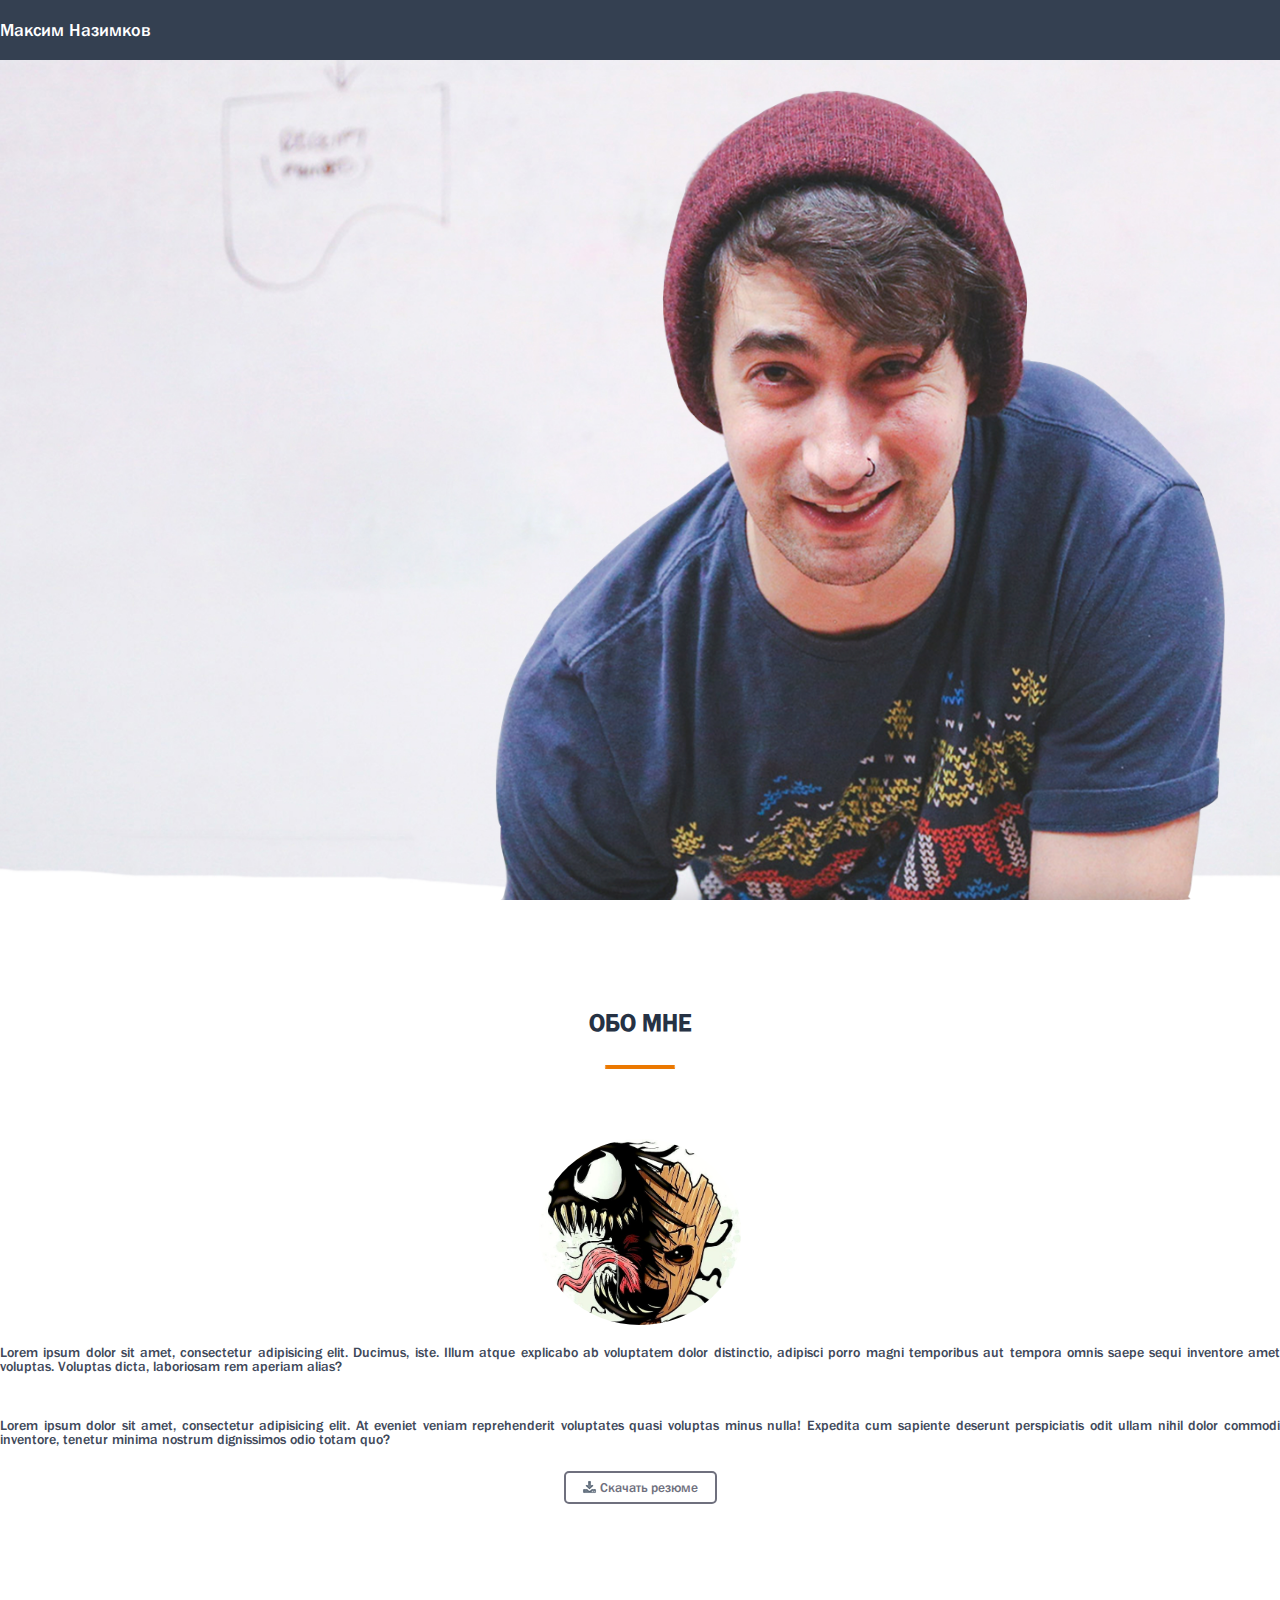
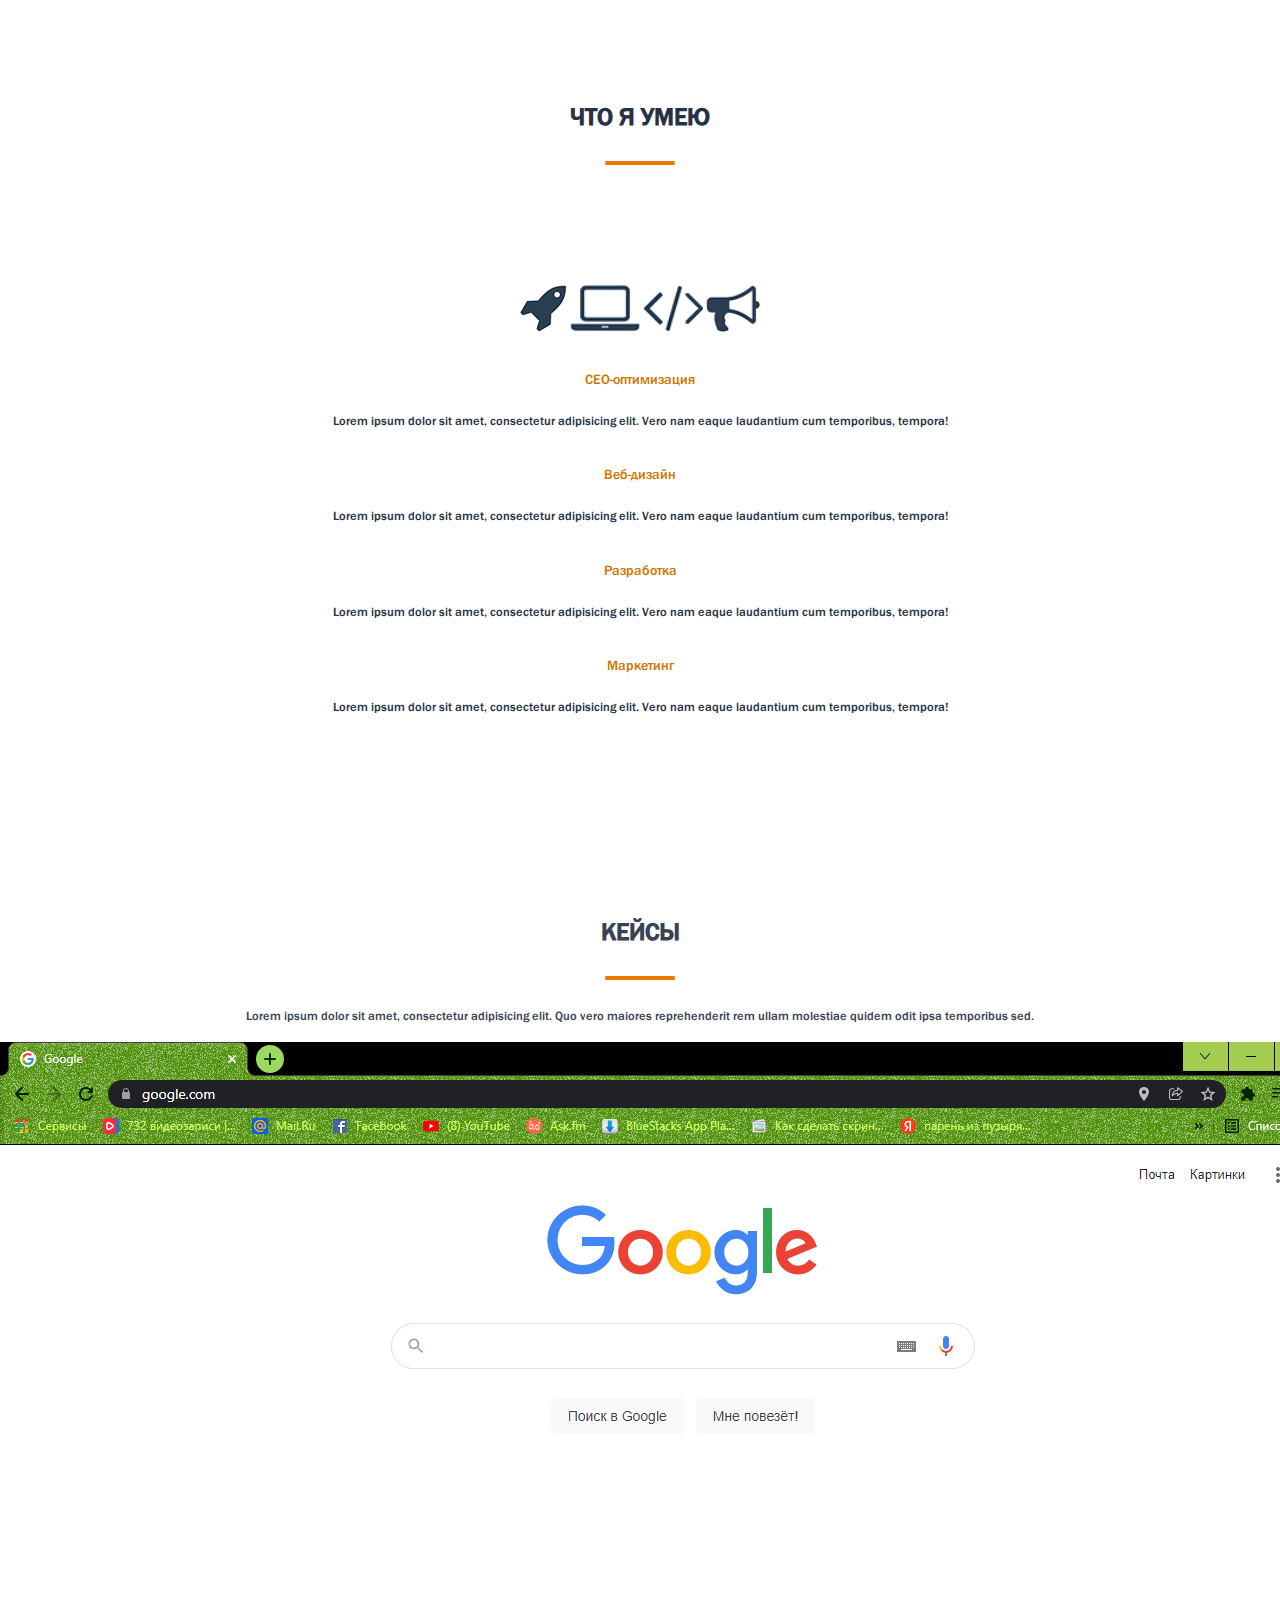
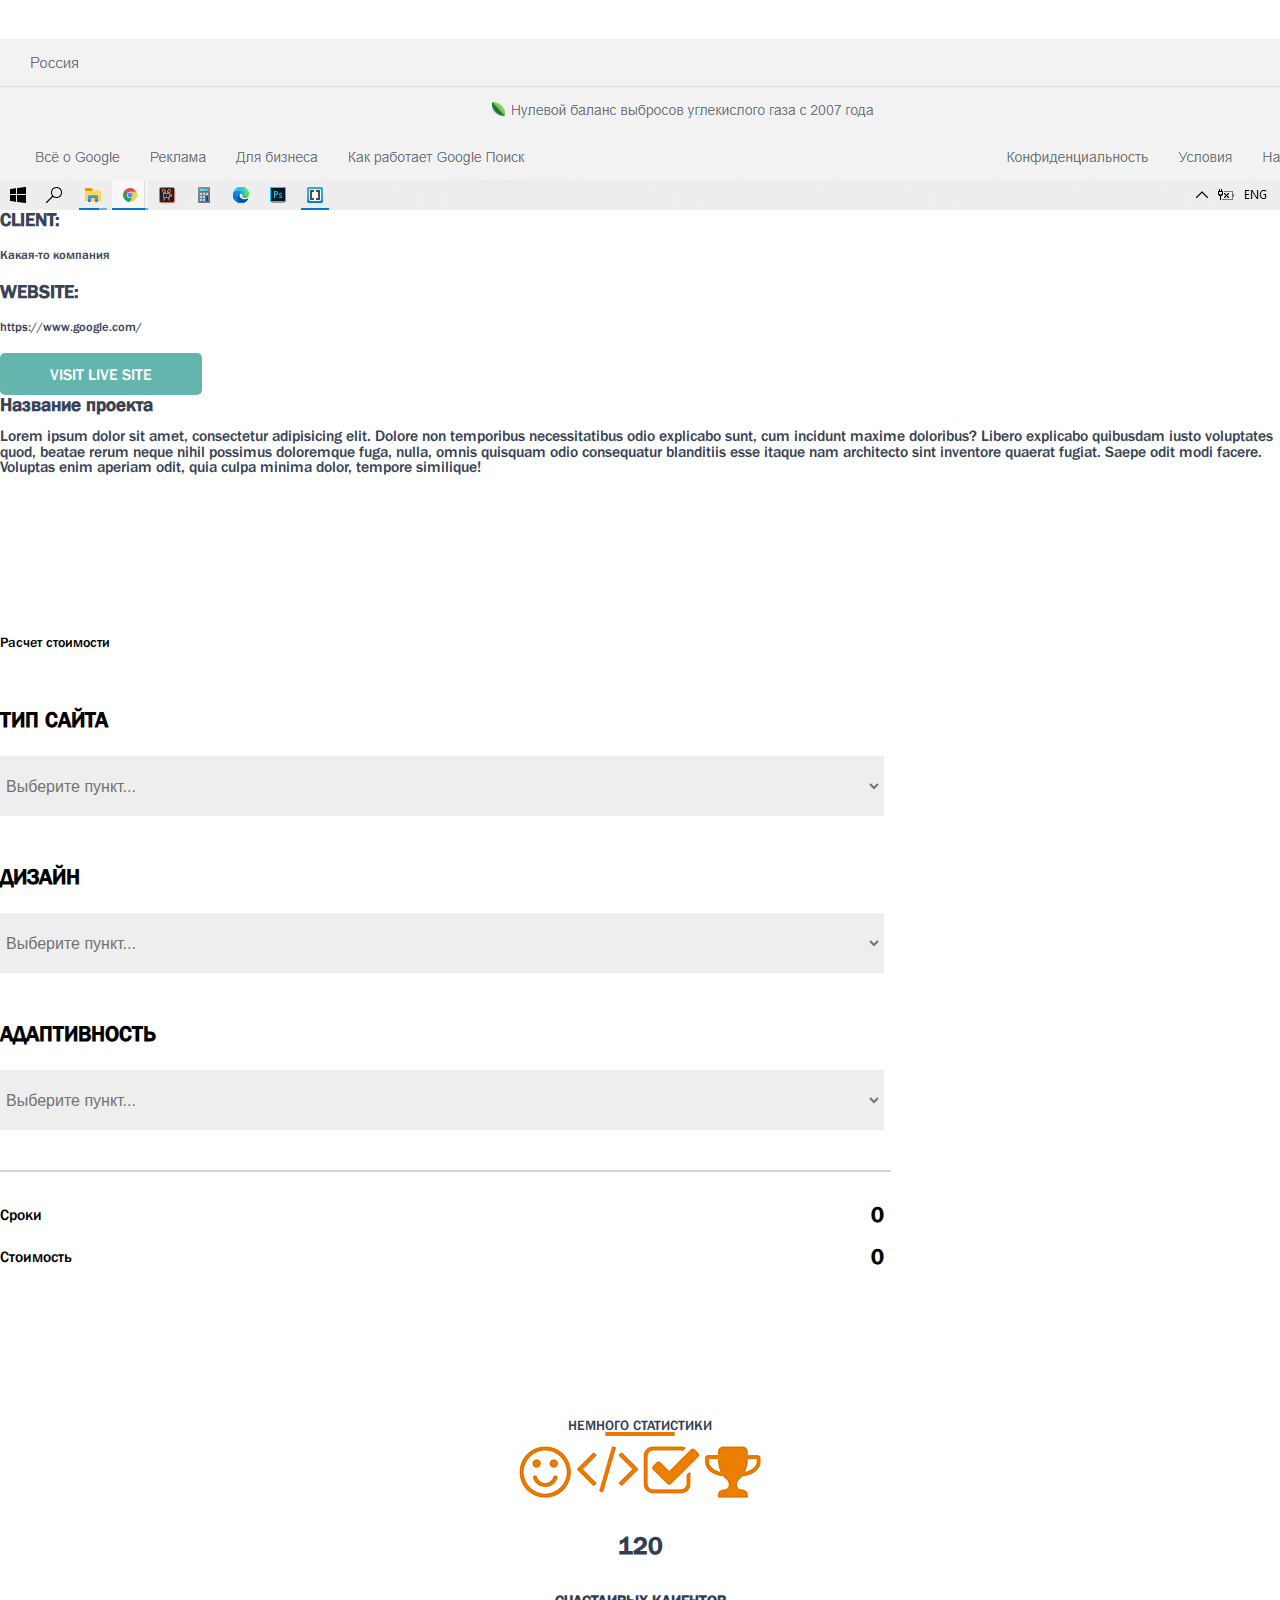
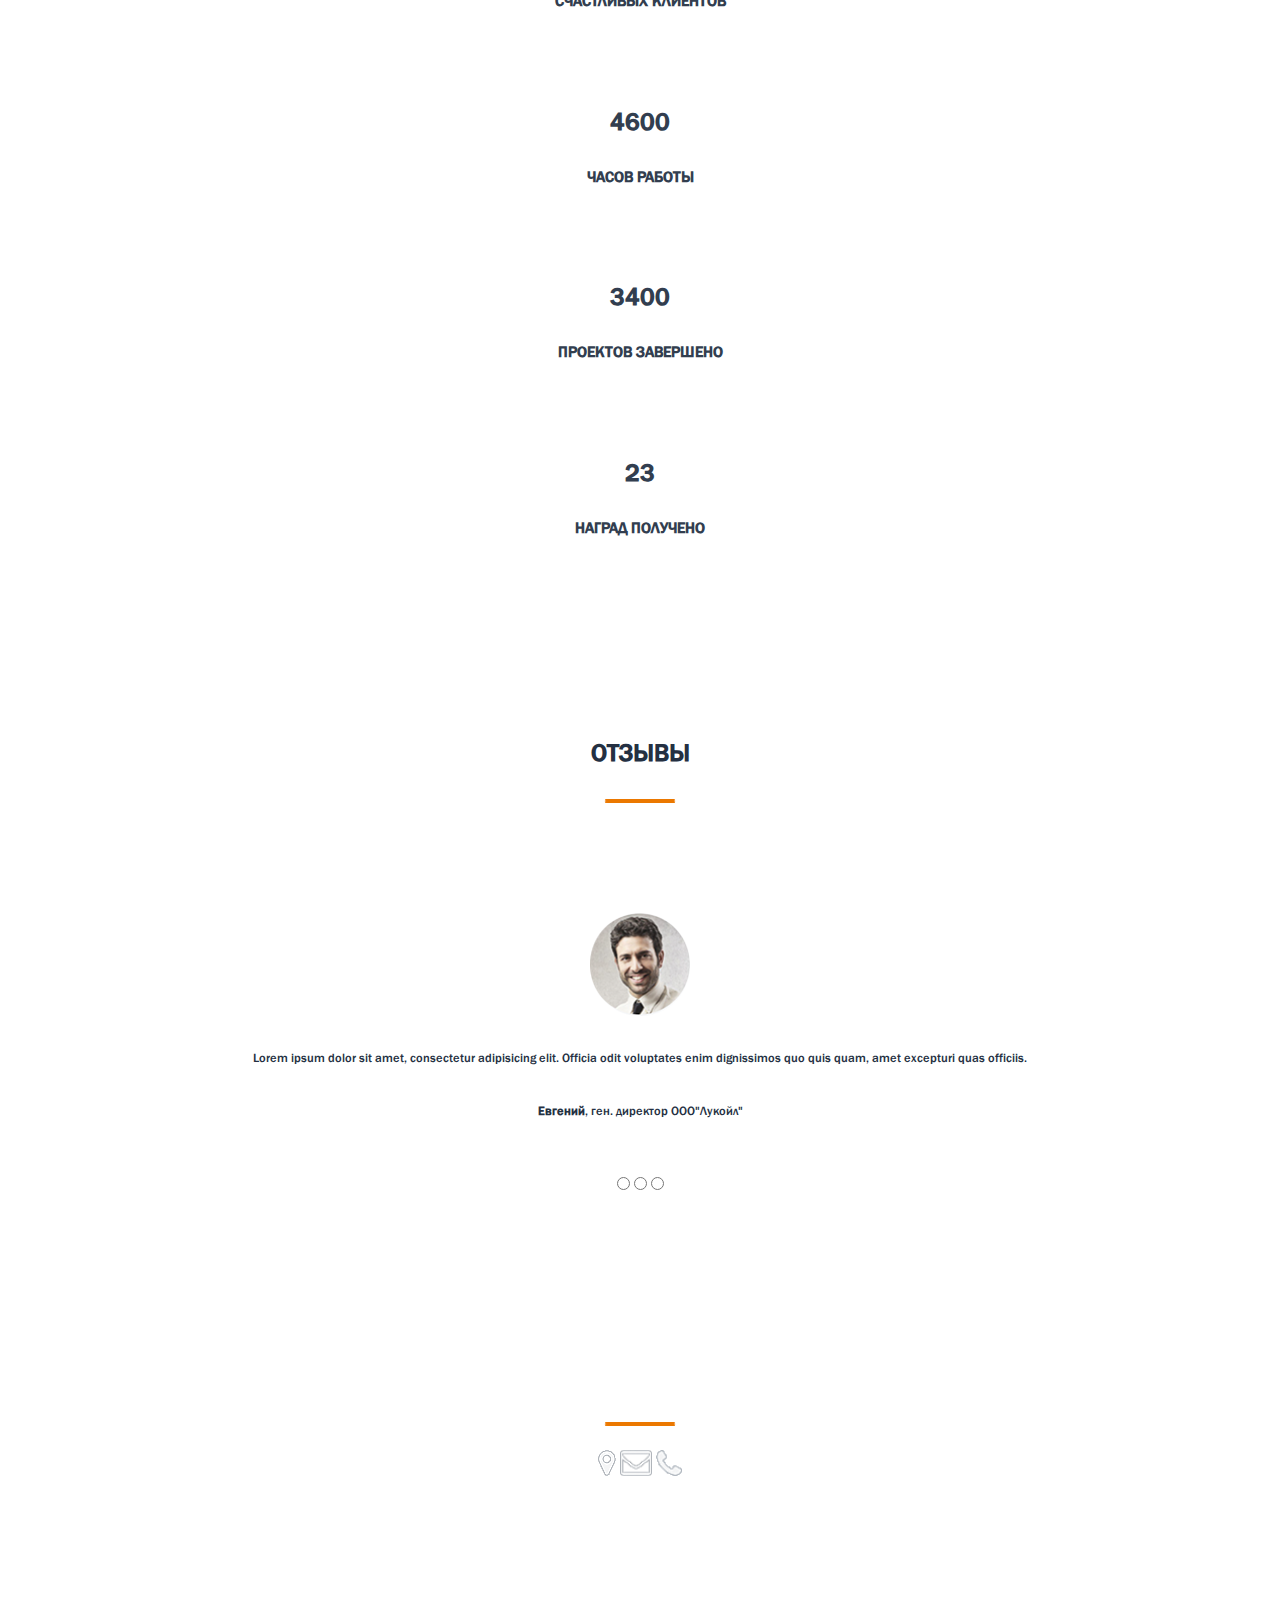
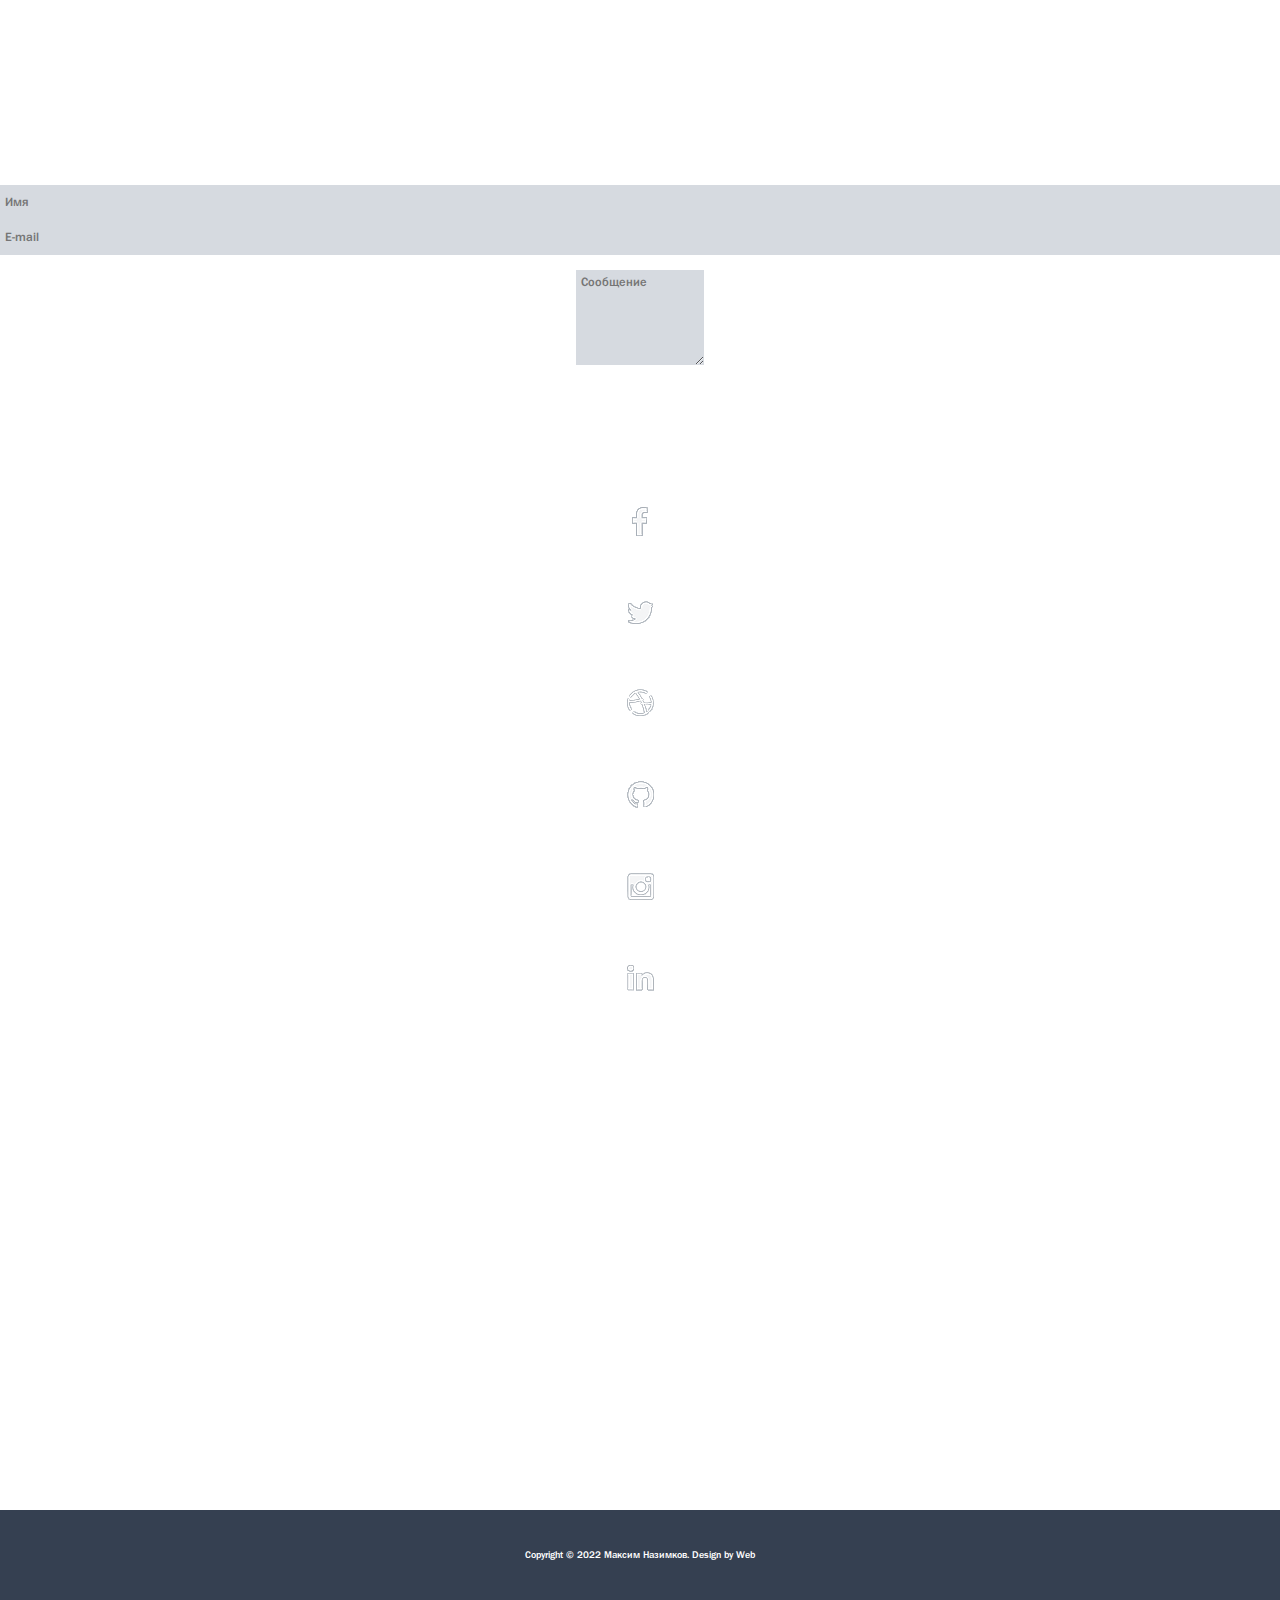
<file: src/index.html>
<!DOCTYPE html>
<html lang="en">

<head>
    <meta charset="UTF-8">
    <meta name="description" content="Это моя первая страница...">
    <meta name="author" content="Maksim">
    <meta name="robots" content="noindex, nofollow">
    <meta name="viewport" content="width=device-width, initial-scale=1.0">
    <meta property="og:title" content="Это моя первая страница...">
    <link rel="stylesheet" href="css/reset.css">
    <link rel="stylesheet" href="css/style.css">
    <title>Максим Назимков - Веб разработчик</title>
</head>

<body>
   <div class="preloader">
  <div class="preloader__row">
    <div class="preloader__item"></div>
    <div class="preloader__item"></div>
  </div>
</div>
   
    <header>
        <nav>
            <div class="logo">Максим Назимков</div>
            <div class="menu">
                <ul>
                    <li><a href="#">Обо мне</a></li>
                    <Li><a href="#">Услуги</a></Li>
                    <Li><a href="#">Кейсы</a></Li>
                    <Li><a href="#">Прайс</a></Li>
                    <Li><a href="#">Отзывы</a></Li>
                    <Li><a href="#">Контакты</a></Li>
                </ul>
            </div>
        </nav>
    </header>

    <main>
        <section class="main">
            <div class="title__container">
                <h1>Привет <br> Я Максим Назимков</h1>
                <h4>Фулл стек веб-разработчик</h4>
                <input type="button" value="Обо мне">
                <input type="button" value="Мои работы">
            </div>
        </section>
    </main>
    <section class="about">
        <div class="aboutme">
            <h2>ОБО МНЕ</h2>
            <img src="img/%D0%A7%D0%B5%D1%80%D1%82%D0%B0%20%D0%B7%D0%B0%D0%B3%D0%BE%D0%BB%D0%BE%D0%B2%D0%BA%D0%B0.png" alt="линия">
            <p><img class="author" src="img/%D0%B3%D0%B2.png" alt="фото владельца"></p>
            <p class="my">Lorem ipsum dolor sit amet, consectetur adipisicing elit. Ducimus, iste. Illum atque explicabo ab voluptatem dolor distinctio, adipisci porro magni temporibus aut tempora omnis saepe sequi inventore amet voluptas. Voluptas dicta, laboriosam rem aperiam alias?</p>
            <p class="my">Lorem ipsum dolor sit amet, consectetur adipisicing elit. At eveniet veniam reprehenderit voluptates quasi voluptas minus nulla! Expedita cum sapiente deserunt perspiciatis odit ullam nihil dolor commodi inventore, tenetur minima nostrum dignissimos odio totam quo?</p>
            <div class="resume">
                <button type="button"><img src="img/%D0%B8%D0%BA%D0%BE%D0%BD%D0%BA%D0%B0.png" alt="иконка"> Скачать резюме</button>
            </div>
        </div>
    </section>


    <section class="doit">
        <div class="ido">
            <h2>ЧТО Я УМЕЮ</h2>
            <img src="img/%D0%A7%D0%B5%D1%80%D1%82%D0%B0%20%D0%B7%D0%B0%D0%B3%D0%BE%D0%BB%D0%BE%D0%B2%D0%BA%D0%B0.png" alt="линия">
            <div class="can">
                <div class="men">
                    <img src="img/%D1%80%D0%B0%D0%BA%D0%B5%D1%82%D0%B0.png" alt="ракета">
                    <img src="img/%D0%BD%D0%BE%D1%83%D1%82.png" alt="ноутбук">
                    <img src="img/%D0%B7%D0%BD%D0%B0%D0%BA.png" alt="знак">
                    <img src="img/%D0%B3%D1%80%D0%B0%D0%BC%D0%BC%D0%BE%D1%84%D0%BE%D0%BD.png" alt="граммафон">
                </div>
                <div class="ceo">
                    <h4>СЕО-оптимизация</h4>
                    <p>Lorem ipsum dolor sit amet, consectetur adipisicing elit. Vero nam eaque laudantium cum temporibus, tempora!</p>
                </div>
                <div class="web">
                    <h4>Веб-дизайн</h4>
                    <p>Lorem ipsum dolor sit amet, consectetur adipisicing elit. Vero nam eaque laudantium cum temporibus, tempora!</p>
                </div>
                <div class="dev">
                    <h4>Разработка</h4>
                    <p>Lorem ipsum dolor sit amet, consectetur adipisicing elit. Vero nam eaque laudantium cum temporibus, tempora!</p>
                </div>
                <div class="mark">
                    <h4>Маркетинг</h4>
                    <p>Lorem ipsum dolor sit amet, consectetur adipisicing elit. Vero nam eaque laudantium cum temporibus, tempora!</p>
                </div>
            </div>
        </div>
    </section>


    <section class="keys">
        <div class="site">
            <div class="look">
                <h2>КЕЙСЫ</h2>
                <img src="img/%D0%A7%D0%B5%D1%80%D1%82%D0%B0%20%D0%B7%D0%B0%D0%B3%D0%BE%D0%BB%D0%BE%D0%B2%D0%BA%D0%B0.png" alt="линия">
                <p>Lorem ipsum dolor sit amet, consectetur adipisicing elit. Quo vero maiores reprehenderit rem ullam molestiae quidem odit ipsa temporibus sed.</p>
                <img class="google" src="img/%D0%91%D0%B5%D0%B7%20%D0%B8%D0%BC%D0%B5%D0%BD%D0%B8.png" alt="сайт гугла">
            </div>
            <div class="block">
                <div class="client">
                    <h3>CLIENT:</h3>
                    <p>Какая-то компания</p>
                    <h3>WEBSITE:</h3>
                    <p>https://www.google.com/</p>
                    <form action="https://google.com" target="_blank"> <button>VISIT LIVE SITE</button>
                    </form>
                </div>
                <div class="name">
                    <h3>Название проекта</h3>
                    <p>Lorem ipsum dolor sit amet, consectetur adipisicing elit. Dolore non temporibus necessitatibus odio explicabo sunt, cum incidunt maxime doloribus? Libero explicabo quibusdam iusto voluptates quod, beatae rerum neque nihil possimus doloremque fuga, nulla, omnis quisquam odio consequatur blanditiis esse itaque nam architecto sint inventore quaerat fugiat. Saepe odit modi facere. Voluptas enim aperiam odit, quia culpa minima dolor, tempore similique!</p>
                </div>
            </div>
        </div>
    </section>


    <section class="cash">
        <h1>Расчет стоимости</h1>
        <div class="typ">
            <h2>ТИП САЙТА</h2>
            <select name="list1" id="list">
                <option value="opt1" disabled selected>Выберите пункт...</option>
                <option value="opt2">Обычный</option>
                <option value="opt3">Средний</option>
                <option value="opt4">Высокий</option>
            </select>
            <h2>ДИЗАЙН</h2>
            <select name="list2" id="list1">
                <option value="opt1" disabled selected>Выберите пункт...</option>
                <option value="opt2">Обычный</option>
                <option value="opt3">Средний</option>
                <option value="opt4">Высокий</option>
            </select>
            <h2>АДАПТИВНОСТЬ</h2>
            <select name="list2" id="list2">
                <option value="opt1" disabled selected>Выберите пункт...</option>
                <option value="opt2">Обычный</option>
                <option value="opt3">Средний</option>
                <option value="opt4">Высокий</option>
            </select>
            <img src="img/%D0%BB%D0%B8%D0%BD%D0%B8%D1%8F%20%D0%BF%D0%BE%D0%B4%D0%B8%D1%82%D0%BE%D0%B3%D0%B0.png" alt="линия">
            <table border="0" width="100%">
                <tr>
                    <td>Сроки</td>
                    <th> 0 </th>
                </tr>
                <tr>
                    <td>Стоимость</td>
                    <th> 0 </th>
                </tr>
            </table>
        </div>
    </section>

    <section class="static">
        <h2>НЕМНОГО СТАТИСТИКИ</h2>
        <img src="img/%D0%A7%D0%B5%D1%80%D1%82%D0%B0%20%D0%B7%D0%B0%D0%B3%D0%BE%D0%BB%D0%BE%D0%B2%D0%BA%D0%B0.png" alt="линия">
        <div class="stata">
            <img src="img/%D1%81%D0%BC%D0%B0%D0%B9%D0%BB.png" alt="улыбка">
            <img src="img/%D1%81%D0%BA%D0%BE%D0%B1%D0%BA%D0%B8.png" alt="скобки">
            <img src="img/%D0%B3%D0%B0%D0%BB%D0%BE%D1%87%D0%BA%D0%B0.png" alt="галочка">
            <img src="img/%D0%BA%D1%83%D0%B1%D0%BE%D0%BA.png" alt="кубок">
        </div>
        <div class="xz">
            <div class="smile">
                <h2>120</h2>
                <h4>Счастливых клиентов</h4>
            </div>
            <div class="times">
                <h2>4600</h2>
                <h4>Часов работы</h4>
            </div>
            <div class="okey">
                <h2>3400</h2>
                <h4>Проектов завершено</h4>
            </div>
            <div class="cup">
                <h2>23</h2>
                <h4>Наград получено</h4>
            </div>
        </div>
    </section>


    <section class="reviews">
        <h2>ОТЗЫВЫ</h2>
        <img src="img/%D0%A7%D0%B5%D1%80%D1%82%D0%B0%20%D0%B7%D0%B0%D0%B3%D0%BE%D0%BB%D0%BE%D0%B2%D0%BA%D0%B0.png" alt="линия">
        <p></p>
        <div class="lukoil">
        <img width="100" src="img/%D1%84%D0%BE%D1%82%D0%BA%D0%B0.png" alt="фото отзыва">
        <p>Lorem ipsum dolor sit amet, consectetur adipisicing elit. Officia odit voluptates enim dignissimos quo quis quam, amet excepturi quas officiis.</p>
        <p><span>Евгений</span>, ген. директор ООО"Лукойл"</p>
        </div>
        <input type="radio" name="text_input1" value="1">
        <input type="radio" name="text_input1" value="2">
        <input type="radio" name="text_input1" value="3">
    </section>


    <section class="contacts">
        <h2>МОИ КОНТАКТЫ</h2>
        <img src="img/%D0%A7%D0%B5%D1%80%D1%82%D0%B0%20%D0%B7%D0%B0%D0%B3%D0%BE%D0%BB%D0%BE%D0%B2%D0%BA%D0%B0.png" alt="линия    ">
        <p>Lorem ipsum dolor sit amet, consectetur adipisicing elit. Autem, corporis sapiente. Neque cum commodi obcaecati!</p>
        <div class="forma">
            <div class="geo">
                <img src="img/%D0%B3%D0%B5%D0%BE.png" alt="геолокация">
                <img src="img/%D0%BA%D0%BE%D0%BD%D0%B2%D0%B5%D1%80%D1%82.png" alt="почта">
                <img src="img/%D1%82%D1%80%D1%83%D0%B1%D0%B0.png" alt="телефон">
                <p>г. Вологда</p>
                <p>info@companyname.com</p>
                <p>+7 999 999 99 99</p>
            </div>
            <div class="data">
                <h4>ОСТАВЬТЕ МНЕ СООБЩЕНИЕ</h4>
                <form action="URL">
                    <input class="eba" type="text" name="name" value="" placeholder="Имя" required>
                    <input class="eba" type="text" name="mail" value="" placeholder="E-mail" required>
                    <textarea name="messeng" placeholder="Сообщение"></textarea>
                    <p></p>

                    <input class="send" type="submit" value="Отправить">
                </form>
            </div>
            <div class="dostup">
                <form action="https://ru-ru.facebook.com/" target="_blank"> <button><img src="img/%D1%84%D0%B1.png" alt="фейс"></button></form>
                <form action="https://twitter.com/" target="_blank"><button><img src="img/%D1%82%D0%B2%D0%B8%D1%82%D0%B5%D1%80.png" alt="твит"></button></form>
                <form action="https://dribbble.com/" target="_blank"><button><img src="img/%D0%BC%D1%8F%D1%87.png" alt="хз"></button></form>
                <form action="https://securitylab.github.com/" target="_blank"><button><img src="img/%D0%BA%D0%B8%D1%81%D0%B0.png" alt="киса"></button></form>
                <form action="https://www.instagram.com" target="_blank"><button><img src="img/%D0%B8%D0%BD%D1%81%D1%82.png" alt="инста"></button></form>
                <form action="https://www.languageinternational.ru/" target="_blank"><button><img src="img/%D0%B8%D0%BD.png" alt="ин"></button></form>
            </div>
        </div>
    </section>

    <section class="maps">
        <iframe src="https://www.google.com/maps/embed?pb=!1m18!1m12!1m3!1d130664.87867734014!2d39.73588150563399!3d59.22205371342709!2m3!1f0!2f0!3f0!3m2!1i1024!2i768!4f13.1!3m3!1m2!1s0x46ae9822674da109%3A0x6dbb1a40acc55b31!2z0JLQvtC70L7Qs9C00LAsINCS0L7Qu9C-0LPQvtC00YHQutCw0Y8g0L7QsdC7Lg!5e0!3m2!1sru!2sru!4v1643641102978!5m2!1sru!2sru" width="100%" height="450" allowfullscreen="" loading="lazy"></iframe>
    </section>
    
    <footer>
        <div class="podval">
            <p>Copyright © 2022 Максим Назимков. Design by Web</p>
        </div>
    </footer>
    
    <script>
    window.onload = function () {
      document.body.classList.add('loaded_hiding');
      window.setTimeout(function () {
        document.body.classList.add('loaded');
        document.body.classList.remove('loaded_hiding');
      }, 500);
    }
  </script>
</body>

</html>
<!--теги 5, паалакс эффект на статистику, лоаде-->
</file>
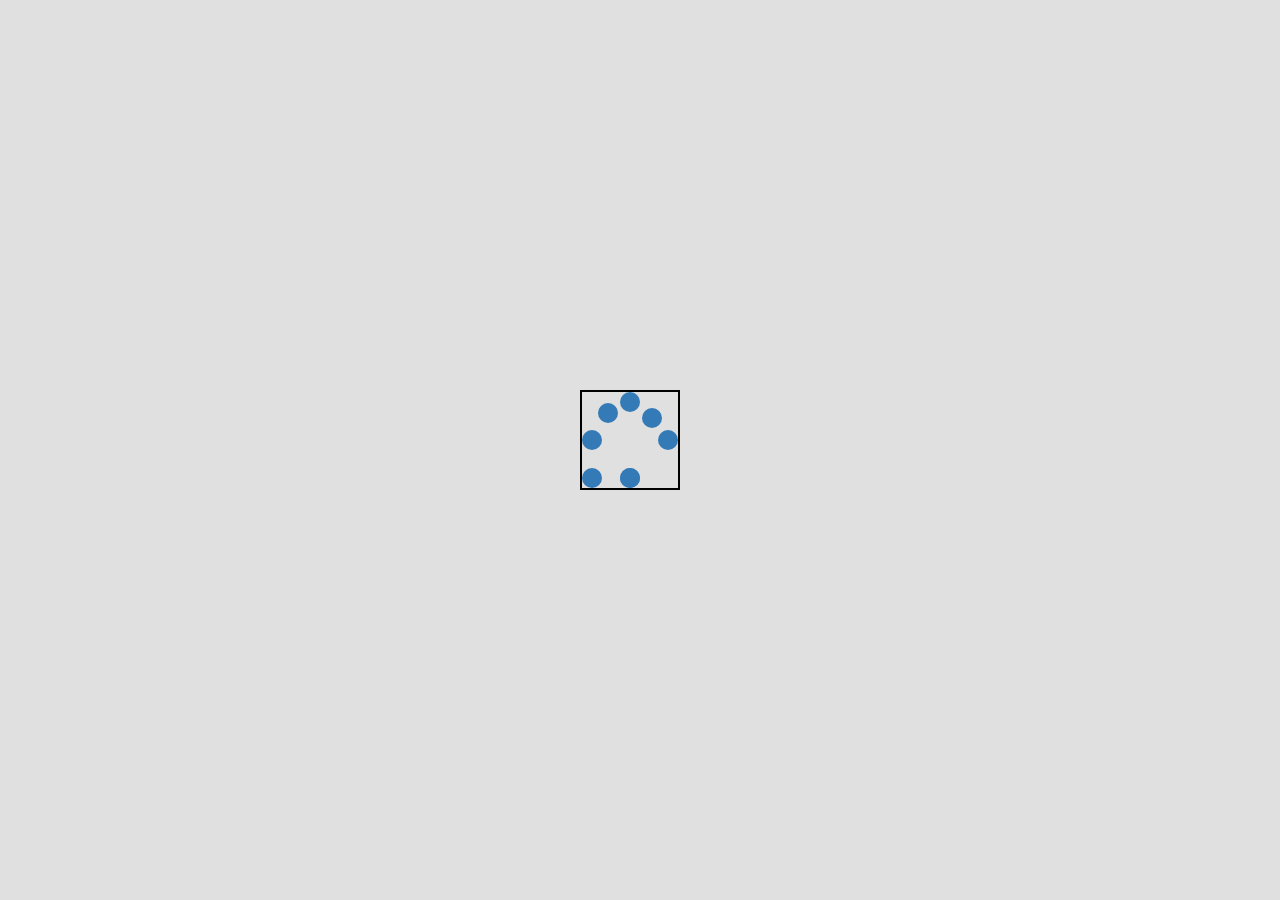
<file: src/index1.html>
<!DOCTYPE html>
<html lang="en">

<head>
    <meta charset="UTF-8">
    <meta name="viewport" content="width=device-width, initial-scale=1.0">
    <link rel="stylesheet" href="css/reset.css">
    <link rel="stylesheet" href="css/reset1.css">
    <title>Document</title>
</head>

<body>
    <div class="preloader">
        <div class="preloader__row">
            <div class="preloader__item"></div>
            <div class="preloader__item"></div>
            <div class="preloader__item"></div>
            <div class="preloader__item"></div>
            <div class="preloader__item"></div>
            <div class="preloader__item"></div>
            <div class="preloader__item"></div>
            <div class="preloader__item"></div>

        </div>
    </div>
</body>

</html>
</file>
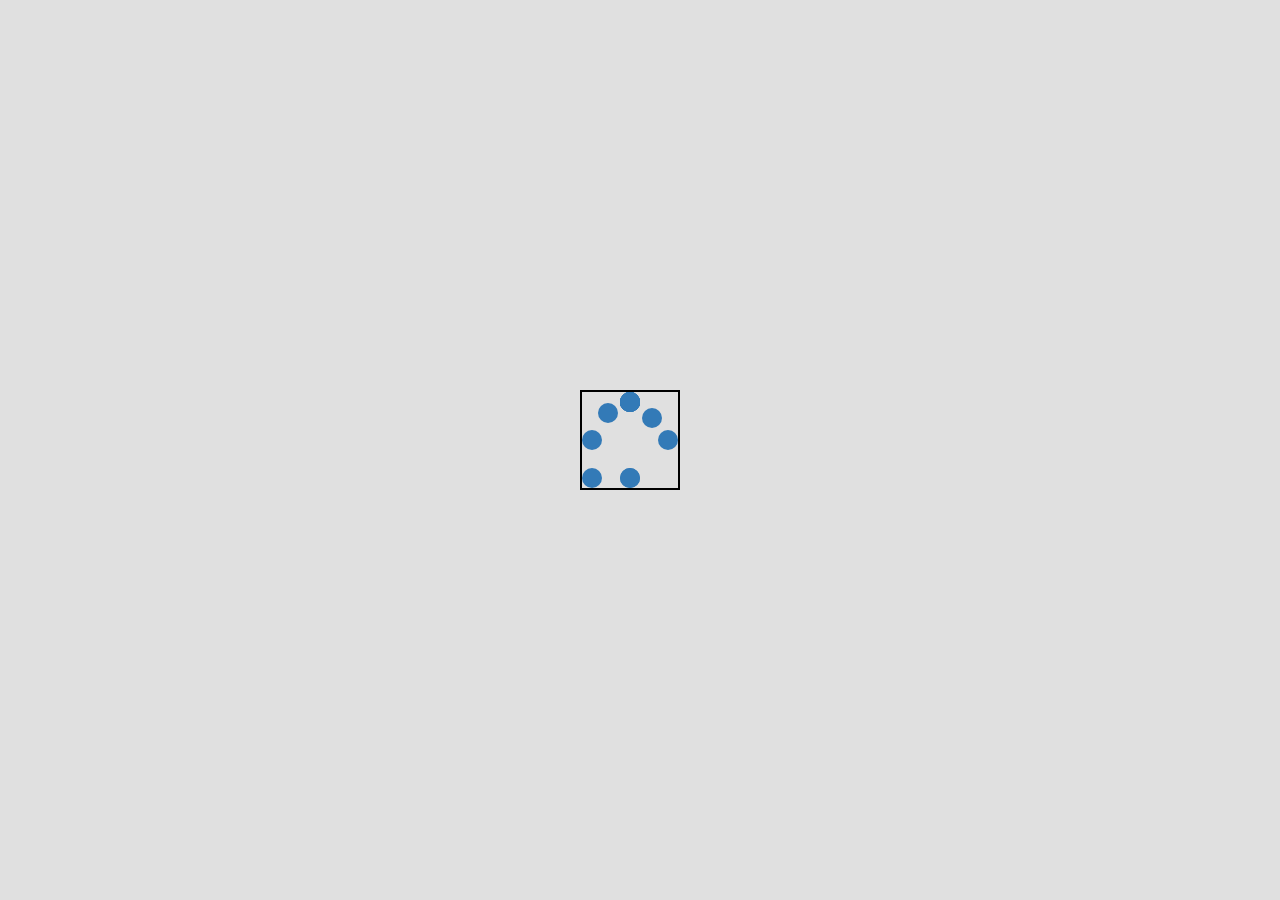
<file: src/loader.html>
<!DOCTYPE html>
<html lang="en">

<head>
    <meta charset="UTF-8">
    <meta name="viewport" content="width=device-width, initial-scale=1.0">
    <link rel="stylesheet" href="css/reset.css">
    <link rel="stylesheet" href="css/reset1.css">
    <title>Document</title>
</head>

<body>
    <div class="preloader">
        <div class="preloader__row">
            <div class="preloader__item"></div>
            <div class="preloader__item"></div>
            <div class="preloader__item"></div>
            <div class="preloader__item"></div>
            <div class="preloader__item"></div>
            <div class="preloader__item"></div>
            <div class="preloader__item"></div>
            <div class="preloader__item"></div>
            <div class="preloader__item"></div>
            <div class="preloader__item"></div>
            <div class="preloader__item"></div>
            <div class="preloader__item"></div>
            <div class="preloader__item"></div>
            <div class="preloader__item"></div>
            <div class="preloader__item"></div>
            <div class="preloader__item"></div>
        </div>
    </div>
</body>

</html>
</file>
<file: src/css/style.css>
@font-face {
	font-family: 'FranklinGot';
	src: url(../fonts/framd.eot');
	src: local('☺'), url('../fonts/framd.woff') format('woff'), url('../fonts/framd.ttf') format('truetype'), url('../fonts/framd.svg') format('svg');
	font-weight: normal;
	font-style: normal;
}

body {
    font-family: FranklinGot, arial, sans-serif !important; 
}

nav {
    width: 100%;
    height: 60px;
    background: #344051;
    position: fixed;
    z-index: 4;
}

.logo {
    color: #fff;
    float: left;
    font-size: 18px;
    line-height: 60px;
    -webkit-animation: comming 4s ease;
    -o-animation: comming 4s ease;
    animation: comming 4s ease;
}
.white-btn:visited{
    color: white;
}

main {
    width: 100%;
    height: 100%;
}

.menu {
    float: left;
}

.menu li {
    float: left;
    line-height: 60px;
    color: #fff;
    margin-left: 40px;
    font-size: 14px;
    text-transform: uppercase;
    -webkit-animation: topshift 0.4s ease forwards;
    -o-animation: topshift 0.4s ease forwards;
    animation: topshift 0.4s ease forwards;
    opacity: 0;
}

.main {
    width: 100%;
    height: 100%;
    background: url(../img/boy.png) 90% 100%/auto 90% no-repeat, url(../img/bg.jpg) center/cover no-repeat;
}

.title__container {
    float: left;
    color: #2c384a;
    text-align: center;
        width: 100%;

    opacity: 0;
    -webkit-animation: titlemove 1s ease forwards;
    -o-animation: titlemove 1s ease forwards;
    animation: titlemove 1s ease forwards;
    -webkit-animation-delay: 2s;
    -o-animation-delay: 2s;
    animation-delay: 2s;
}

.title__container h1 {
    font-size: 56px;
    font-weight: 600;
}

.title__container h4 {
    margin-top: 40px;
    font-size: 16px;
    color: #79818d;
}

.title__container input {
    height: 40px;
    text-align: center;
    border: 2px solid #6d7682;
    background: none;
    border-radius: 5px;
    color: #6d7682;
    font-size: 14px;
    padding: 0 16px;
    margin: 58px 14px 0px 14px;
}

.menu li a {
    transition: all 0.1s;
    color: white;
    transform: scale(1);
    display: inline-block;
    text-decoration: none;
}

.menu li a:visited {
    color: white;
}

.menu li a:hover {
    color: #e88604;
}

.menu li a:active {
    transform: scale(1.1);
}

.title__container input {
    transition: all 0.2s;
    transform: scale(1)
}

.title__container input:hover {     
    background: #344051;
    color: white;
}

.title__container input:active {
    transform: scale(1.1)
}

@keyframes comming {
    from {
        opacity: 0;
    }

    to {
        opacity: 1;
    }
}

@keyframes topshift {
    from {
        opacity: 0;
        margin-top: -80px;
    }

    to {
        opacity: 1;
        margin-top: 0px;
    }
}

.menu li:nth-child(2) {
    animation-delay: 0.4s;
}

.menu li:nth-child(3) {
    animation-delay: 0.8s;
}

.menu li:nth-child(4) {
    animation-delay: 1.2s;
}

.menu li:nth-child(5) {
    animation-delay: 1.6s;
}

.menu li:nth-child(6) {
    animation-delay: 2s;
}

@keyframes titlemove {
    from {
        opacity: 0;
        margin-left: -500px;
    }

    to {
        opacity: 1;
        margin-left: 0px;
    }
}
@media(max-width:991px){
    .title__container,.title__container h4, .title__container input{
        color: white;
        position: relative;
        z-index: 3;
    }
    .main{
        position: relative;
    }
    .main:after{
        content: "";
        bottom: 0;
        top: 0;
        right: 0;
        left: 0;
        position: absolute;
        background: rgba(0,0,0,0.4)
    }
.title__container input{
border: 2px solid #fff;
}
}
.aboutme {
    text-align: center;
    color: #263244;
    margin: auto;
}

.aboutme h2 {
    margin: 110px 0px 30px 0px;
    font-size: 25px;
    font-weight: bold;
}

.author {
    width: 202px;
    border-radius: 50% 50%;
    margin: 60px 0 0 0;
}

.my {
    text-align: justify;
    padding: 20px 0 25px 0;
    font-size: 14px;
    color: #3f495a;
}

.resume button {
    border: 2px solid #6f707e;
    border-radius: 5px;
    width: 153px;
    height: 33px;
    background: none;
    color: #6f707e;
    font-size: 13 px;
    margin-bottom: 100px;
    transition: all 0.2s;
    transform: scale(1);
}

.resume button:hover {
    background: #344051;
    color: white;
}

.resume button:active {
    transform: scale(1.1)
}
.doit {
    width: 100%;
    background: url(../img/ido.jpg) center/cover no-repeat;
    background-attachment: fixed;
    text-align: center;
    color: #263244;
}
.ido h2 {
    margin: 100px 0px 32px 0px;
    font-size: 25px;
    font-weight: 600;
}
.can {
    font-size: 12.5px;
    padding-bottom: 95px;
    transition: all 0.2s;
    transform: scale(1),rotate(0deg);
}
.can h4{
    height: 83px;
    font-size: 14px;
    padding-top: 40px;
    padding-bottom: 20px;
    color: #cf7600;
}
.can p:hover{
    transform: scale(1.2);
}
.can h4:hover{
    transform: scale(1.2);
}
.can img {
    height: 47px;
    margin-top: 110px;
    transition: all 0.2s;
    transform: rotate(0deg);
}
.can img:hover{
    transform: rotate(360deg);
}

.keys {
    text-align: center;
    color: #384354;
}
.img-fluid{
    transition: all 0.2s;
    margin-bottom: 40px;
}
.keys .img-fluid:hover{
    box-shadow: 10px 10px 40px 5px #53ea93;
}

.look h2 {
    padding-top: 110px;
    margin-bottom: 32px;
    font-size: 25px;
    font-weight: bold;
}

.look p {
    font-size: 12.5px;
    margin: 20px 0;
}

.keys h3 {
    font-size: 19px;
    font-weight: bold;
}

.block {
    text-align: left;
}
.client p {
    font-size: 12.5px;
    margin: 20px 0;
}

.name p {
    font-size: 15.6px;
    margin-top: 14px;
}

.client button {
    border: 2px solid color#63b5ae;
    background: #63b5ae;
    border-radius: 5px;
    width: 202px;
    height: 42px;
    font-size: 16px;
    color: white;
    transition: all 0.2s;
    transform: scale(1)
}

.client button:hover {
    background: #6367b5;
    color: white;
}

.client button:active {
    transform: scale(1.1)
}

.cash {
    margin-top: 160px;
    }

.typ h1 {
    font-size: 34px;
    font-weight: bold;
    text-align: center;
    color: #1c2534;
}

.cash h2 {
    font-size: 22px;
    font-weight: bold;
    margin-bottom: 25px;
    margin-top: 10px;
}

.typ {
    margin-bottom: 30px;
    width: 884px;
    margin-top: 60px;
    text-align: left;
}

.typ select {
    margin-bottom: 40px;
    border: 2px solid #eeeeee;
    background: #eeeeee;
    width: 100%;
    height: 60px;
    font-size: 16px;
    color: #737373;
}

.typ table {
    border-spacing: 0 20px;
    font-size: 15.6px;
}

.typ th {
    font-size:22px;
    text-align: right;
}
.cash button {
    border: 2px solid color#63b5ae;
    background: #63b5ae;
    border-radius: 5px;
    width: 202px;
    height: 42px;
    font-size: 16px;
    color: white;
    margin-top: 40px;
}

.cash button {
    transition: all 0.2s;
    transform: scale(1)
}

.cash button:hover {
    background: #6367b5;
    color: white;
}

.cash button:active {
    transform: scale(1.1)
}

.static {
    padding-top: 100px;
    text-align: center;
    color: #323e4f;
    background: url(../img/%D1%84%D0%BE%D0%BD%20%D1%81%D1%82%D0%B0%D1%82%D0%B0.jpg) center/cover no-repeat;
    background-attachment: fixed;
}

.static .container > h2 {
    padding-bottom:33px;
    font-size: 25px;
    font-weight: bold;
}
.xz img {
    transition: all 0.2s;
    transform: rotate(0deg);
    height: 52px;
    margin-top: 90px;
}
.xz img:hover{
    transform: rotate(360deg);
}

.xz {
    transform: scale(1);
}

.xz h2:hover{
    transform: scale(1.2);
}
.xz h4:hover{
    transform: scale(1.2);
}

.xz h2 {
    font-size: 25px;
    font-weight: bold;
    margin: 35px 0;
}

.xz h4 {
    font-size: 15.6px;
    font-weight: bold;
    margin-bottom: 100px;
    text-transform: uppercase;
}
.reviews {
    text-align: center;
    color: #243042;
    padding-top: 105px;
    padding-bottom: 70px;
}

.reviews img {
    padding: 34px 0 36px 0;
}

.reviews p {
    font-size: 12.5px;
    padding: 0px 0 40px 0;
}

.reviews h2 {
    font-size: 25px;
    font-weight: bold;
}

.reviews span {
    font-weight: bold
}
.lukoil{
    padding-bottom: 20px;
    transition:all 0.2s;
}
.lukoil:hover{
    box-shadow: 5px 5px 10px 10px #53ea93;
}
.contacts {
    text-align: center;
    color: #fff;
    padding-top: 105px;
    padding-bottom: 67px;
    background: url(../img/%D0%A4%D0%BE%D0%BD.jpg) center/cover no-repeat;
    background-attachment: fixed;
}
.contacts h2 {
    font-size: 25px;
    font-weight: bold;
    padding-bottom: 30px;
}

.svyaz {
    padding: 35px 0 50px 0;
    font-size: 12.5px;
    
}
.geo img{
    height: 26px;
}

.geo p {
    padding: 20px 0 50px 0;
    font-size: 12.5px;
}

.data input {
    padding-left: 5px;
}

.data h4 {
    font-size: 15.6px;
    font-weight: bold;
    padding-bottom: 45px;
}

.eba {
    font-size: 12.5px;
    width: 100%;
    height: 35px;
    background: #d6dae0;
}

.data textarea {
    height: 95px;
    font-size: 12.5px;
    margin: 15px 0 30px 0;
    background: #d6dae0;
    padding: 5px 0 0 5px;
}

.send {
    margin: auto;
    color: white;
    width: 125px;
    height: 45px;
    text-align: center;
    border: 2px solid white;
    background: none;
    border-radius: 5px;
    font-size: 15.6px;
}

.send {
    transition: all 0.2s;
    transform: scale(1)
}

.send:hover {
    background: #db8756;
    color: white;
}

.send:active {
    transform: scale(1.1)
}

.dostup form{
    margin-top: 65px;
}

.dostup button {
    background: none;
}

.dostup img {
    transition: all 0.2s;
    transform: scale(1), rotate(0deg);
}

 .dostup img:hover {
    transform: rotate(360deg); /* Поворачиваем на 360 градусов */
   }

.dostup img:active {
    transform: scale(1.2);
}

.podval p {
    font-size: 10px;
    height: 95px;
    background: #354051;
    text-align: center;
    color: white;
    padding: 40px;
}
.preloader {
  position: fixed;
  left: 0;
  top: 0;
  right: 0;
  bottom: 0;
  background: #e0e0e0;
  z-index: 1000;
}
.preloader__row {
  position: relative;
  top: 50%;
  left: 50%;
  width: 100px;
  height: 100px;
  margin-top: -60px;
  margin-left: -60px;
  text-align: center;
  animation: preloader-rotate 3.5s infinite linear;
}

.preloader__item {
  position: absolute;
  display: inline-block;
  left:38px;
  background-color: #337ab7;
  border-radius: 100%;
  width: 20px;
  height: 20px;
  }
.preloader__item:nth-child(1) {
left: 38px;
    animation: preloader-translate1 1.6s  infinite linear;
}
.preloader__item:nth-child(2) {
left: auto;
    top:38px;
    right: 0;
    animation: preloader-translate2 1.6s 0.4s infinite linear;
}
.preloader__item:nth-child(3) {
  left: auto;
    bottom: 0;
    right: 38px;
    animation: preloader-translate3 1.6s 0.8s infinite linear;
}
.preloader__item:nth-child(4) {
  bottom: 38px;
    left: 0;
    animation: preloader-translate4 1.6s 1.2s infinite linear;
}
.preloader__item:nth-child(5) {
    top: 12px;
    left: 12px;
    animation: preloader-translate5 1.6s 1.4s infinite linear;
}
.preloader__item:nth-child(6) {
    left: auto;
    top: 12px;
    right: 12px;
    animation: preloader-translate6 1.6s 0.2s infinite linear;
}
.preloader__item:nth-child(7) {
    bottom: 12px;
    right: 12px;
    left: auto;
    animation: preloader-translate7 1.6s 0.6s infinite linear;
}
.preloader__item:nth-child(8){
  bottom:12px;
    left: 12px;
    animation: preloader-translate8 1.6s 1s infinite linear;
}    
.preloader__item:nth-child(9) {
left: 38px;
}
.preloader__item:nth-child(10) {
left: auto;
    top:38px;
    right: 0;
}
.preloader__item:nth-child(11) {
  left: auto;
    bottom: 0;
    right: 38px;
}
.preloader__item:nth-child(12) {
  bottom: 38px;
    left: 0;
}
.preloader__item:nth-child(13) {
    top: 12px;
    left: 12px;
}
.preloader__item:nth-child(14) {
    left: auto;
    top: 12px;
    right: 12px;
}
.preloader__item:nth-child(15) {
    bottom: 12px;
    right: 12px;
    left: auto;
}
.preloader__item:last-child {
  bottom:12px;
    left: 12px;
}
@keyframes preloader-rotate {
    100% {
        transform: rotate(360deg);
    }
}

@keyframes preloader-translate1 {
  100%{
    transform: translate(0,-1000px);
  }
}
@keyframes preloader-translate2 {
  100%{
    transform: translate(1000px,0);
  }
}
@keyframes preloader-translate3 {
  100%{
    transform: translate(0px,1000px)
  }
}
@keyframes preloader-translate4 {
  100%{
    transform: translate(-1000px,0px)
  }
}
@keyframes preloader-translate5 {
100%{
    transform: translate(-1000px,-1000px)
  }
}
@keyframes preloader-translate6 {
  100%{
    transform: translate(1000px,-1000px)
  }
}
@keyframes preloader-translate7 {
  100%{
    transform: translate(1000px,1000px)
  }
}
@keyframes preloader-translate8 {
100%{
    transform: translate(-1000px,1000px)
  }
    
}
.loaded .preloader {
  display: none;
}
</file>
<file: src/css/reset1.css>
.preloader {
  position: fixed;
  left: 0;
  top: 0;
  right: 0;
  bottom: 0;
  background: #e0e0e0;
  z-index: 1;
}
.preloader__row {
  position: relative;
  top: 50%;
  left: 50%;
  width: 100px;
  height: 100px;
  margin-top: -60px;
  margin-left: -60px;
  text-align: center;
  animation: preloader-rotate 2s infinite linear;
    border: 2px solid black;
}

.preloader__item {
  
  position: absolute;
  display: inline-block;
  left:38px;
  background-color: #337ab7;
  border-radius: 100%;
  width: 20px;
  height: 20px;
  animation: preloader-rotate 2s infinite ease-in-out;
}
.preloader__item:nth-child(2) {
left: auto;
    top:38px;
    right: 0;
  animation-delay: -1s;
}
.preloader__item:nth-child(3) {
  left: auto;
    bottom: 0;
    right: 38px;
  animation-delay: -1s;
}
.preloader__item:nth-child(4) {
  bottom: 38px;
    left: 0;
  animation-delay: -1s;
}
.preloader__item:nth-child(5) {
  bottom: 65px;
    left: 16px;
  animation-delay: -1s;
}
.preloader__item:nth-child(6) {
    left: 60px;
    bottom: 60px;
  animation-delay: -1s;
}
.preloader__item:nth-child(7) {
  top: auto;
  bottom: 0;
    left: 0;
  animation-delay: -1s;
}
.preloader__item:last-child {
  top: auto;
  bottom: 0;
  animation-delay: -1s;
}

/*
@keyframes preloader-rotate {
  100% {
    transform: rotate(360deg);
  }
}

@keyframes preloader-bounce {

  0%,
  100% {
    transform: scale(0);
  }

  50% {
    transform: scale(1);
  }
}

.loaded_hiding .preloader {
  transition: 0.3s opacity;
  opacity: 0;
}

.loaded .preloader {
  display: none;
}*/
</file>
